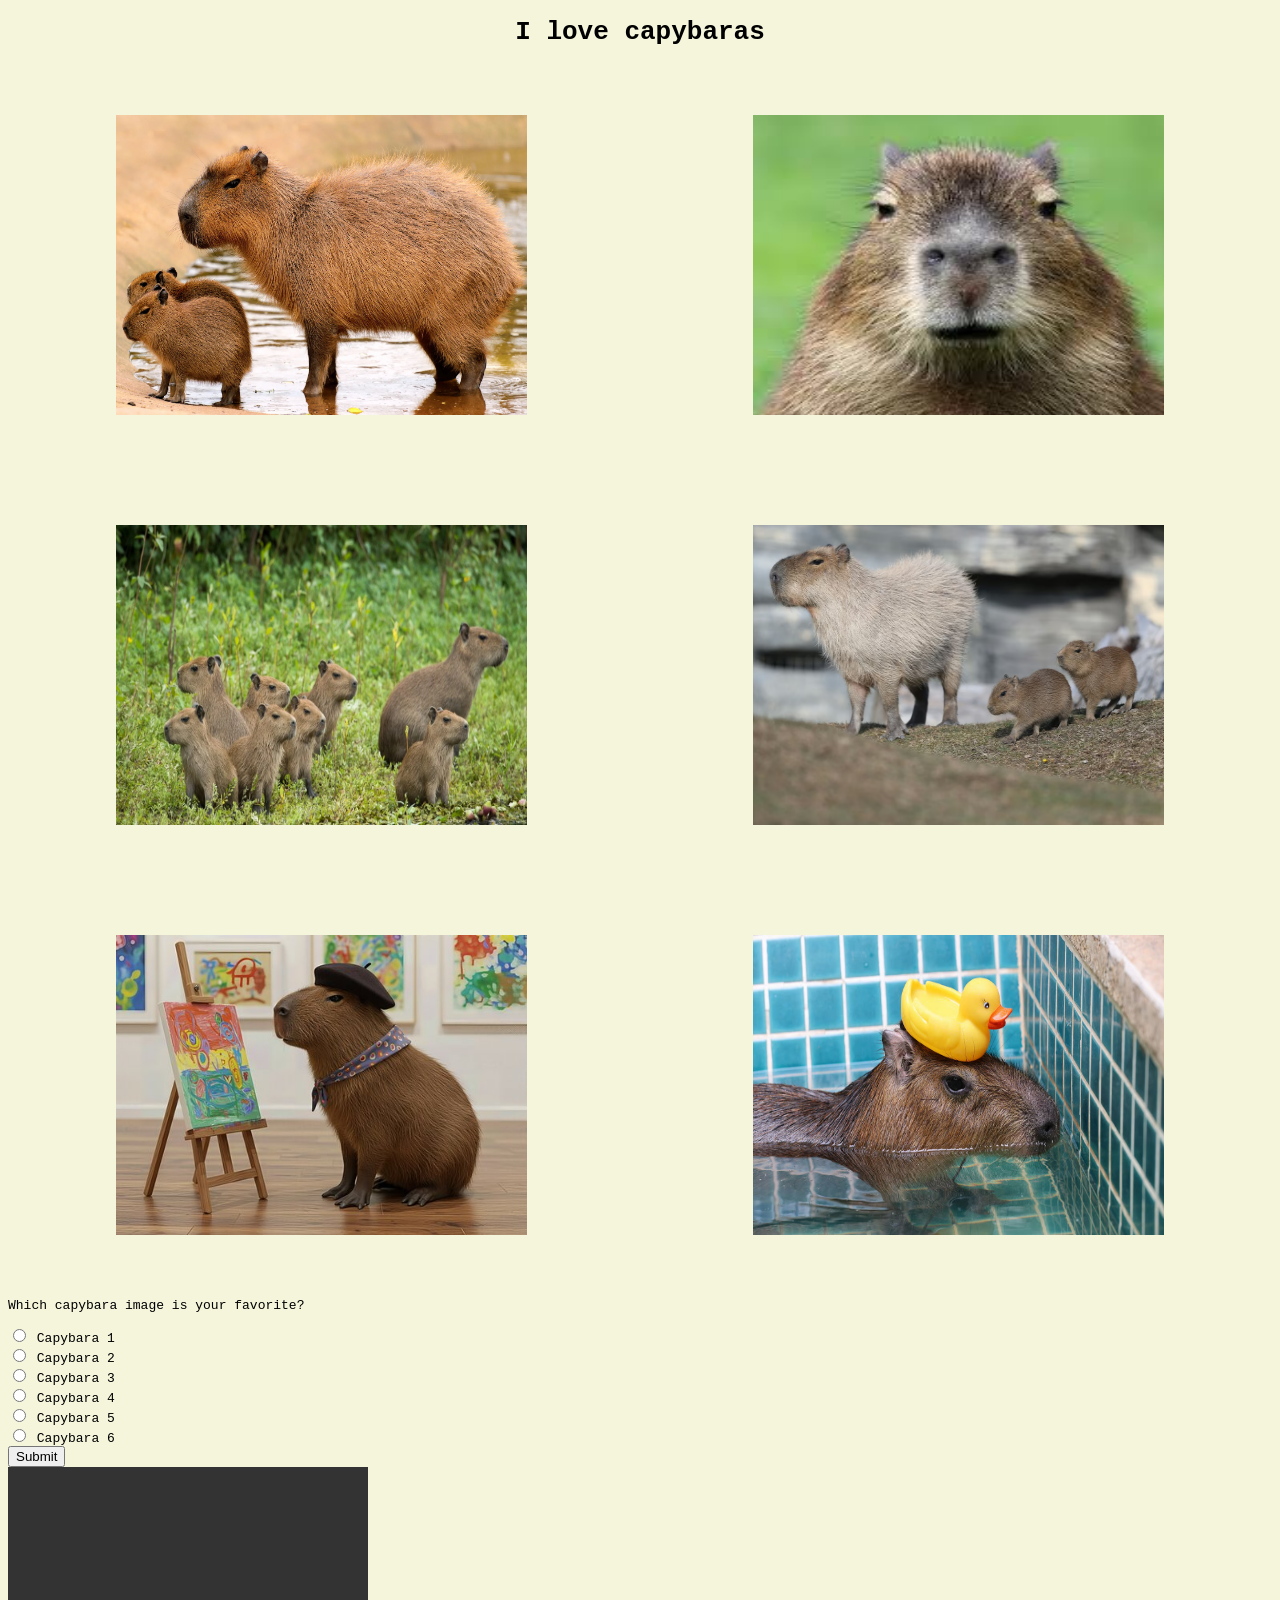
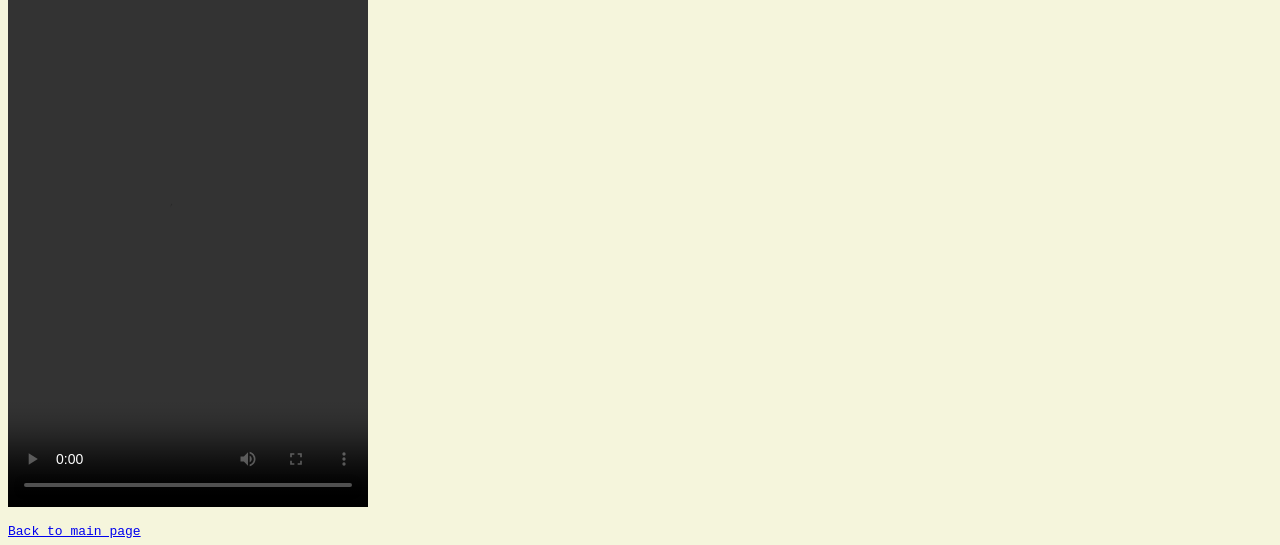
<file: hobby.html>
<!DOCTYPE html>
<html lang="en">
<head>
    <meta charset="UTF-8">
    <meta name="viewport" content="width=device-width, initial-scale=1.0">
    <link rel="stylesheet" href="styles.css">
    <title>Hobbies</title>
</head>
<body class="body">
    <h1 class="center">I love capybaras</h1>
    <div class="container">
        <img id="capybara1" class="item grow" src="capybara1.webp" alt="Two small and one big capybara" width="300" height="300">
        <img id="capybara2" class="item grow" src="capybara2.jpg" alt="Staring capybara" width="25" height="300">
        <img id="capybara3" class="item grow" src="capybara3.webp" alt="A family of capybaras" width="50" height="300">
        <img id="capybara4" class="item grow" src="capybara4.avif" alt="A large white capybara with two baby capybaras" width="100" height="300">
        <img id="capybara5" class="item grow" src="capybara5.jpg" alt="A painter capybara" width="50" height="300">
        <img id="capybara6" class="item grow" src="capybara6.jpg" alt="Capybara in the pool with a rubber duck on its head" width="100" height="300">
    </div>
    <p>Which capybara image is your favorite?</p>
    <form>
        <input type="radio" id="c1" name="fav_capybara" value="Capybara 1">
        <label for="c1">Capybara 1</label><br>
        <input type="radio" id="c2" name="fav_capybara" value="Capybara 2">
        <label for="c2">Capybara 2</label><br>
        <input type="radio" id="c3" name="fav_capybara" value="Capybara 3">
        <label for="c3">Capybara 3</label><br>
        <input type="radio" id="c4" name="fav_capybara" value="Capybara 4">
        <label for="c4">Capybara 4</label><br>
        <input type="radio" id="c5" name="fav_capybara" value="Capybara 5">
        <label for="c5">Capybara 5</label><br>
        <input type="radio" id="c6" name="fav_capybara" value="Capybara 6">
        <label for="c6">Capybara 6</label><br>
        <input type="Submit" value="Submit">
    </form>
    <video width="360" height="640" controls>
        <source src="videoplayback.mp4" type="video/mp4">
    </video>
    <a href="index.html">
    <p>Back to main page</p>
  </a>
</body>
</html>
</file>
<file: styles.css>
.body {
  background-color: beige;
  font-family: monospace;
}

.top-heading {
  color: rgb(19, 114, 202);
}

.small-image {
  max-width: 50px;
}

.large-image {
  max-width: 150px;
}

.container {
  display: flex;
  flex-wrap: wrap;
  gap: 10px;
  justify-content: space-around;
}

.item {
  flex: 0 0 calc(33.33% - 10px);
  box-sizing: border-box;
  margin: 50px 50px 50px 50px;
}

.grow {
  transition: all 0.2s ease-in-out;
  &:hover {
    transform: scale(1.1);
  }
}

.center {
  text-align: center;
}
</file>
